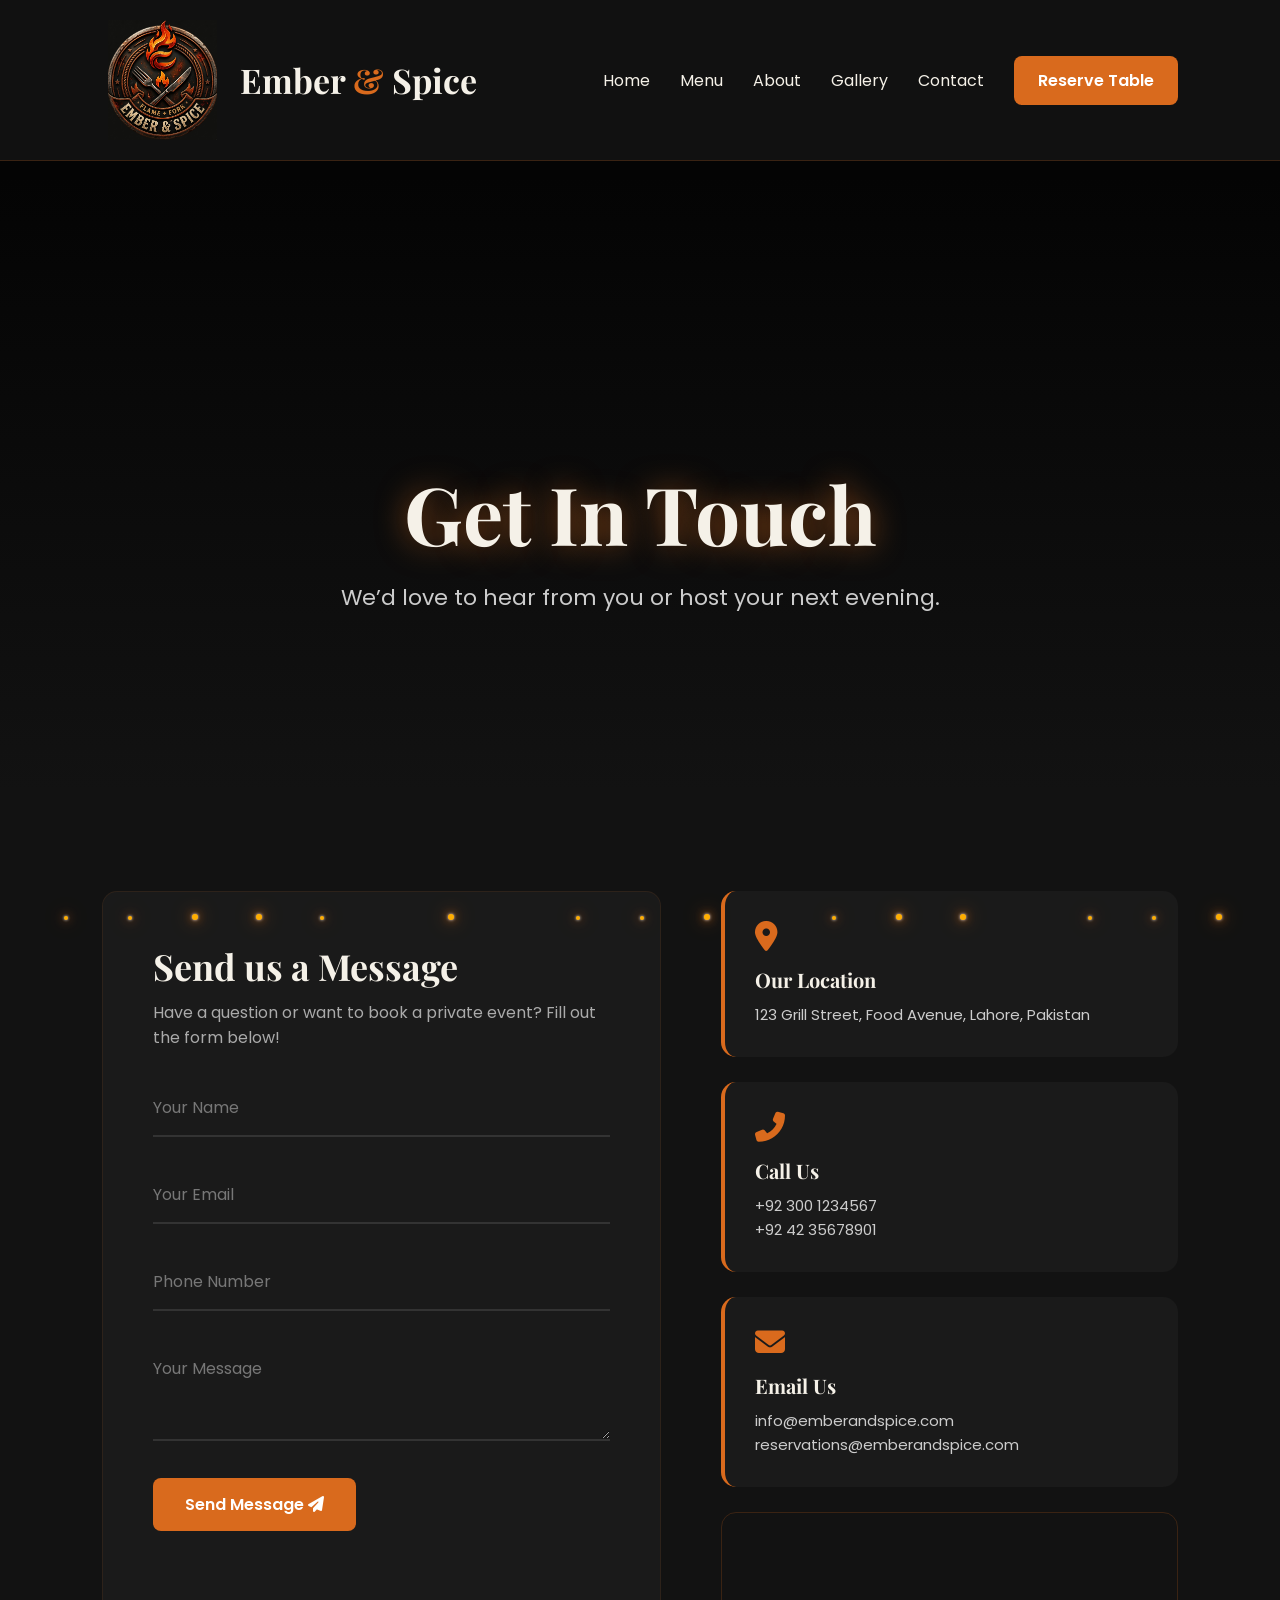
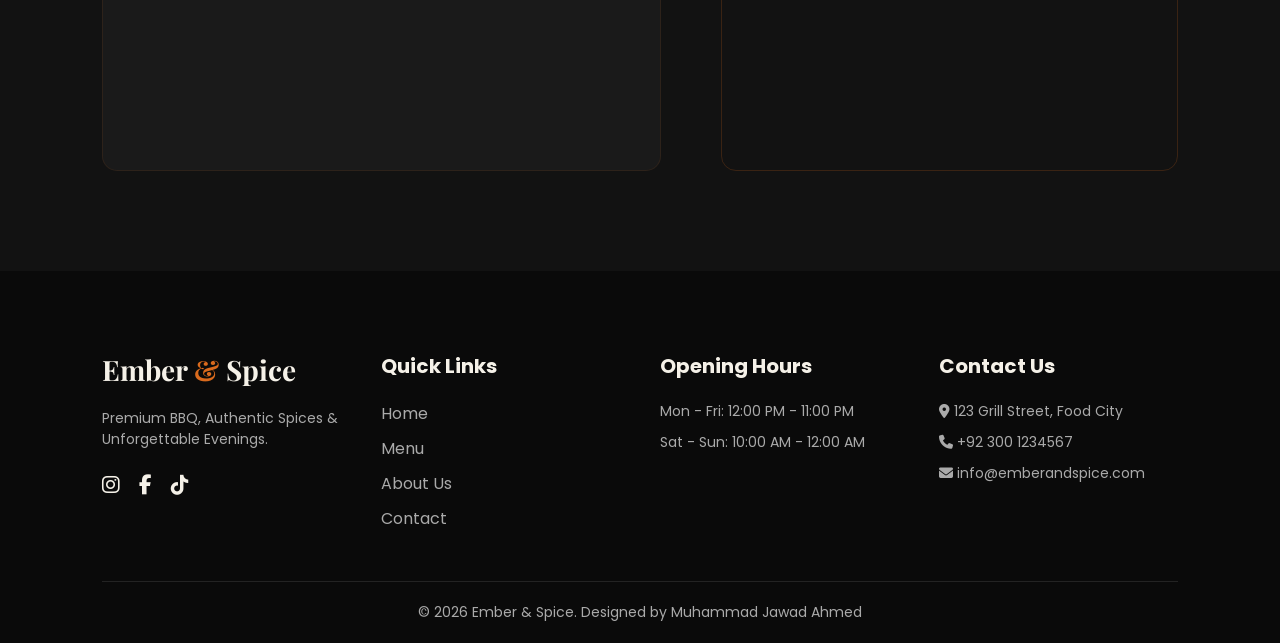
<file: contact.html>
<!DOCTYPE html>
<html lang="en">
<head>
    <meta charset="UTF-8">
    <meta name="author" content="Muhammad Jawad Ahmed">
    <meta name="description" content="Get in touch with Ember & Spice Restaurant.">
    <meta name="keywords" content="restaurant, contact, bbq, reservations">
    <meta name="viewport" content="width=device-width, initial-scale=1.0">
    <title>Contact Us - Ember & Spice</title>
    <link rel="stylesheet" href="contact.css">
    <link rel="stylesheet" href="responsive.css">
    <link rel="stylesheet" href="https://cdnjs.cloudflare.com/ajax/libs/font-awesome/6.5.0/css/all.min.css">
    <link href="https://fonts.googleapis.com/css2?family=Playfair+Display:wght@400;700&family=Poppins:wght@300;400;600&display=swap" rel="stylesheet">
</head>

<body>

        <nav class="navbar">
        <a href="index.html" class="logo-container">
            <img src="logo.png" alt="Ember & Spice Logo">
            <h2>Ember <span>&</span> Spice</h2>
        </a>
        
        <!-- Hamburger Icon -->
        <div class="hamburger" id="hamburger">
            <i class="fas fa-bars"></i>
        </div>

        <!-- Menu Wrapper -->
        <div class="mobile-menu" id="mobileMenu">
            <ul class="nav-links">
                <li><a href="index.html">Home</a></li>
                <li><a href="menu.html">Menu</a></li>
                <li><a href="about.html">About</a></li>
                <li><a href="gallery.html">Gallery</a></li>
                <li><a href="contact.html">Contact</a></li>
            </ul>
            <a href="reserve.html" class="reserve-btn">Reserve Table</a>
        </div>
    </nav>
    <!-- CHINGARIYAN / SPARKS -->
    <div class="embers">
        <span></span><span></span><span></span><span></span><span></span>
        <span></span><span></span><span></span><span></span><span></span>
        <span></span><span></span><span></span><span></span><span></span>
    </div>

    <!-- CONTACT HERO SECTION -->
    <section class="contact-hero">
        <video autoplay muted loop playsinline class="contact-hero-video">
            <source src="https://cdn.pixabay.com/video/2020/05/25/40130-424930783_large.mp4" type="video/mp4">
        </video>
        <div class="contact-hero-overlay"></div>
        <div class="contact-hero-content">
            <h1 class="reveal">Get In Touch</h1>
            <p class="reveal">We’d love to hear from you or host your next evening.</p>
        </div>
    </section>

    <!-- CONTACT MAIN SECTION -->
    <section class="contact-section">
        <div class="contact-container">
            
            <!-- Contact Form -->
            <div class="contact-form reveal">
                <h2>Send us a Message</h2>
                <p>Have a question or want to book a private event? Fill out the form below!</p>
                
                <form id="contactForm">
                    <div class="input-group">
                        <input type="text" required>
                        <label>Your Name</label>
                    </div>
                    <div class="input-group">
                        <input type="email" required>
                        <label>Your Email</label>
                    </div>
                    <div class="input-group">
                        <input type="tel" required>
                        <label>Phone Number</label>
                    </div>
                    <div class="input-group">
                        <textarea required></textarea>
                        <label>Your Message</label>
                    </div>
                    <button type="submit" class="btn-primary submit-btn">Send Message <i class="fas fa-paper-plane"></i></button>
                </form>
            </div>

            <!-- Contact Info & Map -->
            <div class="contact-info reveal">
                <div class="info-card">
                    <i class="fas fa-map-marker-alt"></i>
                    <h4>Our Location</h4>
                    <p>123 Grill Street, Food Avenue, Lahore, Pakistan</p>
                </div>
                <div class="info-card">
                    <i class="fas fa-phone-alt"></i>
                    <h4>Call Us</h4>
                    <p>+92 300 1234567</p>
                    <p>+92 42 35678901</p>
                </div>
                <div class="info-card">
                    <i class="fas fa-envelope"></i>
                    <h4>Email Us</h4>
                    <p>info@emberandspice.com</p>
                    <p>reservations@emberandspice.com</p>
                </div>

                <!-- Google Map Embed -->
                <div class="map-container">
                    <iframe src="https://www.google.com/maps/embed?pb=!1m18!1m12!1m3!1d3401.0!2d74.35!3d31.52!2m3!1f0!2f0!3f0!3m2!1i1024!2i768!4f13.1!3m3!1m2!1s0x0%3A0x0!2zMzHCsDMxJzEyLjAiTiA3NMKwMjEnMDAuMCJF!5e0!3m2!1sen!2s!4v1234567890" width="100%" height="250" style="border:0; border-radius: 12px;" allowfullscreen="" loading="lazy"></iframe>
                </div>
            </div>

        </div>
    </section>

    <!-- FOOTER -->
    <footer>
        <div class="footer-content">
            <div class="footer-col">
                <h3>Ember <span>&</span> Spice</h3>
                <p>Premium BBQ, Authentic Spices & Unforgettable Evenings.</p>
                <div class="social-links">
                    <a href="#"><i class="fab fa-instagram"></i></a>
                    <a href="#"><i class="fab fa-facebook-f"></i></a>
                    <a href="#"><i class="fab fa-tiktok"></i></a>
                </div>
            </div>
            <div class="footer-col">
                <h4>Quick Links</h4>
                <ul>
                    <li><a href="index.html">Home</a></li>
                    <li><a href="menu.html">Menu</a></li>
                    <li><a href="about.html">About Us</a></li>
                    <li><a href="contact.html">Contact</a></li>
                </ul>
            </div>
            <div class="footer-col">
                <h4>Opening Hours</h4>
                <p>Mon - Fri: 12:00 PM - 11:00 PM</p>
                <p>Sat - Sun: 10:00 AM - 12:00 AM</p>
            </div>
            <div class="footer-col">
                <h4>Contact Us</h4>
                <p><i class="fas fa-map-marker-alt"></i> 123 Grill Street, Food City</p>
                <p><i class="fas fa-phone"></i> +92 300 1234567</p>
                <p><i class="fas fa-envelope"></i> info@emberandspice.com</p>
            </div>
        </div>
        <div class="footer-bottom">
            <p>&copy; 2026 Ember & Spice. Designed by Muhammad Jawad Ahmed</p>
        </div>
    </footer>

    <script src="script.js"></script>
</body>
</html>
</file>
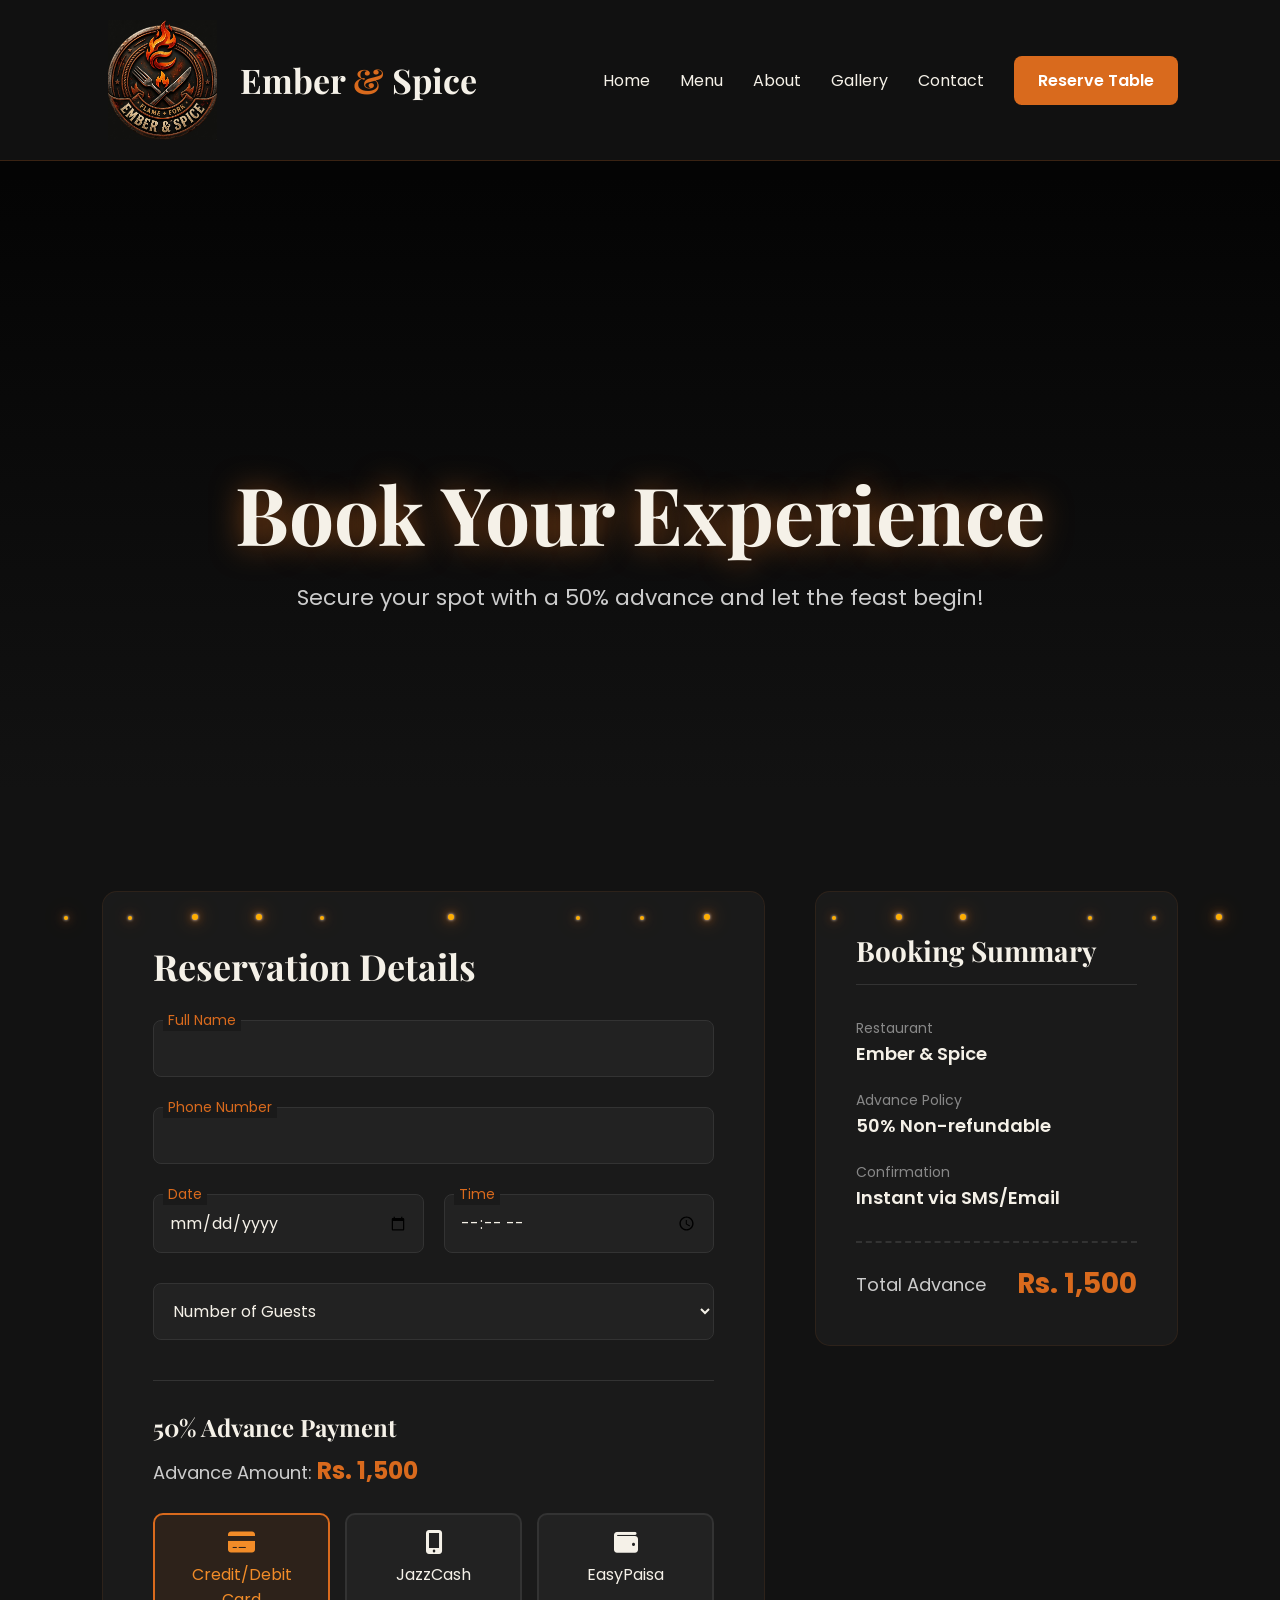
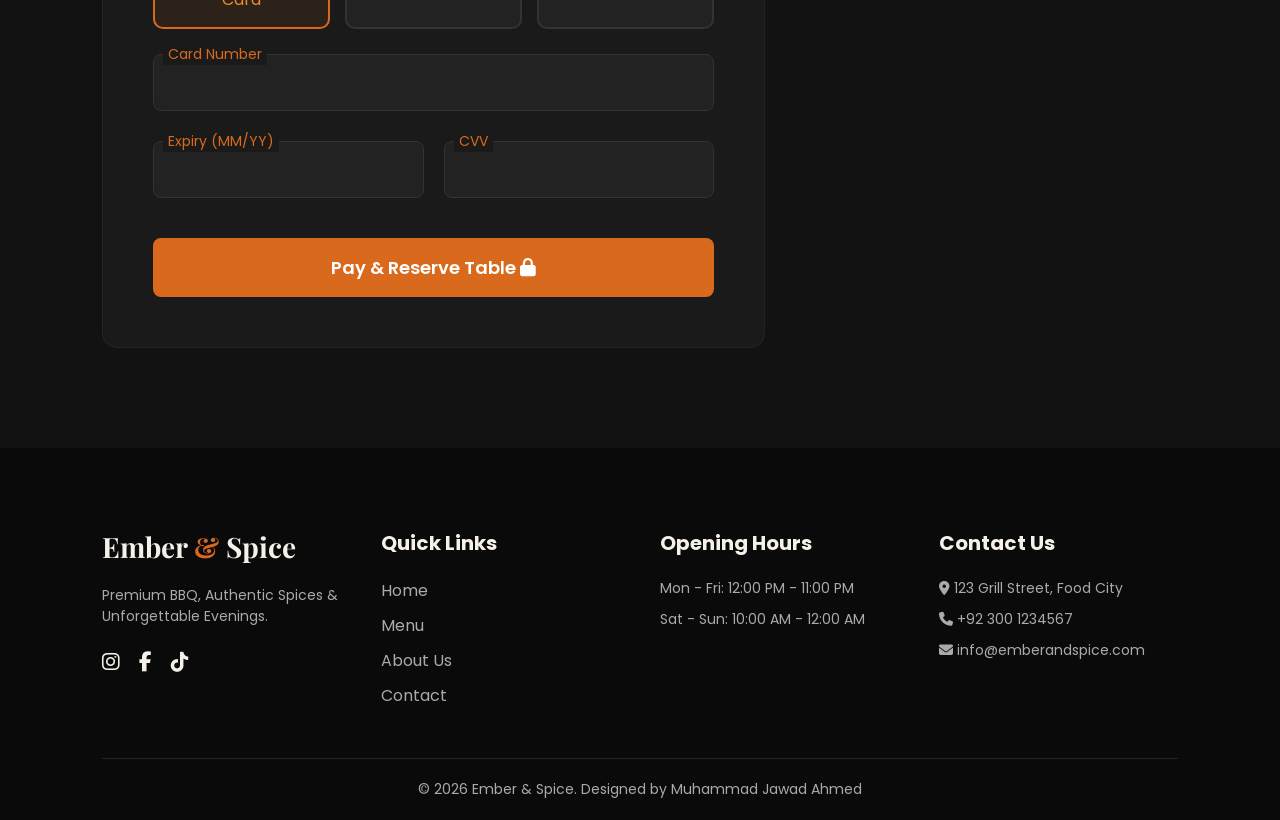
<file: reserve.html>
<!DOCTYPE html>
<html lang="en">
<head>
    <meta charset="UTF-8">
    <meta name="author" content="Muhammad Jawad Ahmed">
    <meta name="description" content="Reserve your table at Ember & Spice.">
    <meta name="keywords" content="restaurant, reservation, booking, bbq">
    <meta name="viewport" content="width=device-width, initial-scale=1.0">
    <title>Reserve Table - Ember & Spice</title>
    <link rel="stylesheet" href="reserve.css">
    <link rel="stylesheet" href="responsive.css">
    <link rel="stylesheet" href="https://cdnjs.cloudflare.com/ajax/libs/font-awesome/6.5.0/css/all.min.css">
    <link href="https://fonts.googleapis.com/css2?family=Playfair+Display:wght@400;700&family=Poppins:wght@300;400;600&display=swap" rel="stylesheet">
</head>

<body>

    <nav class="navbar">
        <a href="index.html" class="logo-container">
            <img src="logo.png" alt="Ember & Spice Logo">
            <h2>Ember <span>&</span> Spice</h2>
        </a>
        
        <!-- Hamburger Icon -->
        <div class="hamburger" id="hamburger">
            <i class="fas fa-bars"></i>
        </div>

        <!-- Menu Wrapper -->
        <div class="mobile-menu" id="mobileMenu">
            <ul class="nav-links">
                <li><a href="index.html">Home</a></li>
                <li><a href="menu.html">Menu</a></li>
                <li><a href="about.html">About</a></li>
                <li><a href="gallery.html">Gallery</a></li>
                <li><a href="contact.html">Contact</a></li>
            </ul>
            <a href="reserve.html" class="reserve-btn">Reserve Table</a>
        </div>
    </nav>

    <!-- CHINGARIYAN / SPARKS -->
    <div class="embers">
        <span></span><span></span><span></span><span></span><span></span>
        <span></span><span></span><span></span><span></span><span></span>
        <span></span><span></span><span></span><span></span><span></span>
    </div>

    <!-- RESERVE HERO SECTION -->
    <section class="reserve-hero">
        <video autoplay muted loop playsinline class="reserve-hero-video">
            <source src="https://cdn.pixabay.com/video/2020/05/25/40130-424930783_large.mp4" type="video/mp4">
        </video>
        <div class="reserve-hero-overlay"></div>
        <div class="reserve-hero-content">
            <h1 class="reveal">Book Your Experience</h1>
            <p class="reveal">Secure your spot with a 50% advance and let the feast begin!</p>
        </div>
    </section>

    <!-- RESERVATION FORM SECTION -->
    <section class="booking-section" id="bookingSection">
        <div class="booking-container">
            
            <!-- Booking Details -->
            <div class="booking-form reveal">
                <h2>Reservation Details</h2>
                <form id="reserveForm">
                    <div class="input-group">
                        <input type="text" required>
                        <label>Full Name</label>
                    </div>
                    <div class="input-group">
                        <input type="tel" required>
                        <label>Phone Number</label>
                    </div>
                    <div class="row">
                        <div class="input-group">
                            <input type="date" required>
                            <label>Date</label>
                        </div>
                        <div class="input-group">
                            <input type="time" required>
                            <label>Time</label>
                        </div>
                    </div>
                    <div class="input-group">
                        <select required>
                            <option value="" disabled selected>Number of Guests</option>
                            <option>1 - 2 Guests</option>
                            <option>3 - 5 Guests</option>
                            <option>6 - 10 Guests</option>
                            <option>10+ (Private Area)</option>
                        </select>
                    </div>

                    <!-- Payment Section -->
                    <div class="payment-section">
                        <h3>50% Advance Payment</h3>
                        <p class="price-tag">Advance Amount: <span>Rs. 1,500</span></p>
                        
                        <div class="payment-methods">
                            <label class="method-card active">
                                <input type="radio" name="payment" value="card" checked>
                                <i class="fas fa-credit-card"></i> Credit/Debit Card
                            </label>
                            <label class="method-card">
                                <input type="radio" name="payment" value="jazzcash">
                                <i class="fas fa-mobile-alt"></i> JazzCash
                            </label>
                            <label class="method-card">
                                <input type="radio" name="payment" value="easypaisa">
                                <i class="fas fa-wallet"></i> EasyPaisa
                            </label>
                        </div>

                        <!-- Card Details (Default Visible) -->
                        <div class="card-details" id="cardDetails">
                            <div class="input-group">
                                <input type="text" required>
                                <label>Card Number</label>
                            </div>
                            <div class="row">
                                <div class="input-group">
                                    <input type="text" required>
                                    <label>Expiry (MM/YY)</label>
                                </div>
                                <div class="input-group">
                                    <input type="text" required>
                                    <label>CVV</label>
                                </div>
                            </div>
                        </div>

                        <!-- Mobile Account Details (Hidden by default) -->
                        <div class="mobile-details" id="mobileDetails" style="display: none;">
                            <div class="input-group">
                                <input type="tel" required>
                                <label>JazzCash / EasyPaisa Number</label>
                            </div>
                            <div class="input-group">
                                <input type="text" required>
                                <label>OTP / PIN</label>
                            </div>
                        </div>
                    </div>

                    <button type="submit" class="btn-primary pay-btn">Pay & Reserve Table <i class="fas fa-lock"></i></button>
                </form>
            </div>

            <!-- Summary Sidebar -->
            <div class="booking-summary reveal">
                <h3>Booking Summary</h3>
                <div class="summary-item">
                    <span>Restaurant</span>
                    <p>Ember & Spice</p>
                </div>
                <div class="summary-item">
                    <span>Advance Policy</span>
                    <p>50% Non-refundable</p>
                </div>
                <div class="summary-item">
                    <span>Confirmation</span>
                    <p>Instant via SMS/Email</p>
                </div>
                <div class="summary-total">
                    <span>Total Advance</span>
                    <p>Rs. 1,500</p>
                </div>
            </div>

        </div>
    </section>

    <!-- SUCCESS POPUP / OVERLAY (Hidden by default) -->
    <div class="success-overlay" id="successOverlay">
        <div class="fireworks-container" id="fireworksContainer"></div>
        <div class="success-content">
            <div class="success-icon"><i class="fas fa-check-circle"></i></div>
            <h1>Congratulations!</h1>
            <h2>Your Table is Booked!</h2>
            <div class="table-number-box">
                <p>Your Assigned Table</p>
                <h1 id="assignedTable">E-7</h1>
            </div>
            <p class="success-msg">We look forward to hosting you. A confirmation has been sent to your phone.</p>
            <a href="contact.html" class="btn-primary">Back to Home</a>
        </div>
    </div>

    <!-- FOOTER -->
    <footer>
        <div class="footer-content">
            <div class="footer-col">
                <h3>Ember <span>&</span> Spice</h3>
                <p>Premium BBQ, Authentic Spices & Unforgettable Evenings.</p>
                <div class="social-links">
                    <a href="#"><i class="fab fa-instagram"></i></a>
                    <a href="#"><i class="fab fa-facebook-f"></i></a>
                    <a href="#"><i class="fab fa-tiktok"></i></a>
                </div>
            </div>
            <div class="footer-col">
                <h4>Quick Links</h4>
                <ul>
                    <li><a href="index.html">Home</a></li>
                    <li><a href="menu.html">Menu</a></li>
                    <li><a href="about.html">About Us</a></li>
                    <li><a href="contact.html">Contact</a></li>
                </ul>
            </div>
            <div class="footer-col">
                <h4>Opening Hours</h4>
                <p>Mon - Fri: 12:00 PM - 11:00 PM</p>
                <p>Sat - Sun: 10:00 AM - 12:00 AM</p>
            </div>
            <div class="footer-col">
                <h4>Contact Us</h4>
                <p><i class="fas fa-map-marker-alt"></i> 123 Grill Street, Food City</p>
                <p><i class="fas fa-phone"></i> +92 300 1234567</p>
                <p><i class="fas fa-envelope"></i> info@emberandspice.com</p>
            </div>
        </div>
        <div class="footer-bottom">
            <p>&copy; 2026 Ember & Spice. Designed by Muhammad Jawad Ahmed</p>
        </div>
    </footer>

    <script src="script.js"></script>
</body>
</html>
</file>
<file: contact.css>
* {
    margin: 0;
    padding: 0;
    box-sizing: border-box;
}

body {
    background: #121212;
    font-family: 'Poppins', sans-serif;
    color: #F5F1E8;
}

h1, h2, h3, h4 {
    font-family: 'Playfair Display', serif;
}

/* NAVBAR & EMBERS */
.navbar {
    background: rgba(18, 18, 18, 0.9);
    border-bottom: 1px solid rgba(217, 106, 29, 0.2);
    padding: 20px 8%;
    display: flex;
    justify-content: space-between;
    align-items: center;
    
    width: 100%;
    top: 0;
    z-index: 9999;
    backdrop-filter: blur(10px);
}

.logo-container { display: flex; align-items: center; gap: 18px; text-decoration: none; }
.logo-container img { width: 120px; height: 120px; object-fit: contain; display: block; }
.logo-container h2 { color: #F5F1E8; font-size: 34px; font-weight: 700; }
.logo-container span { color: #D96A1D; }
.nav-links { list-style: none; display: flex; gap: 30px; }
.nav-links a { text-decoration: none; color: #F5F1E8; font-size: 16px; transition: 0.3s; }
.nav-links a:hover, .nav-links a.active { color: #F28C28; }
.reserve-btn { text-decoration: none; background: #D96A1D; color: white; padding: 12px 24px; border-radius: 8px; transition: 0.3s; font-weight: 600; }
.reserve-btn:hover { background: #F28C28; transform: translateY(-2px); }

.embers { position: fixed; top: 0; left: 0; width: 100%; height: 100%; z-index: 999; pointer-events: none; }
.embers span { position: absolute; bottom: -20px; background: #ffae00; border-radius: 50%; box-shadow: 0 0 10px #D96A1D, 0 0 20px #F28C28, 0 0 3px #fff; animation: riseEmber linear infinite; }
.embers span:nth-child(odd) { width: 4px; height: 4px; }
.embers span:nth-child(even) { width: 6px; height: 6px; }
.embers span:nth-child(1) { left: 5%; animation-duration: 4s; animation-delay: 0s; }
.embers span:nth-child(2) { left: 15%; animation-duration: 6s; animation-delay: 1s; }
.embers span:nth-child(3) { left: 25%; animation-duration: 5s; animation-delay: 0.5s; }
.embers span:nth-child(4) { left: 35%; animation-duration: 7s; animation-delay: 2s; }
.embers span:nth-child(5) { left: 45%; animation-duration: 4.5s; animation-delay: 1.5s; }
.embers span:nth-child(6) { left: 55%; animation-duration: 6.5s; animation-delay: 0.8s; }
.embers span:nth-child(7) { left: 65%; animation-duration: 5.5s; animation-delay: 2.5s; }
.embers span:nth-child(8) { left: 75%; animation-duration: 7.5s; animation-delay: 0.2s; }
.embers span:nth-child(9) { left: 85%; animation-duration: 4.8s; animation-delay: 1.2s; }
.embers span:nth-child(10) { left: 95%; animation-duration: 6.2s; animation-delay: 3s; }
.embers span:nth-child(11) { left: 10%; animation-duration: 5.2s; animation-delay: 1.8s; }
.embers span:nth-child(12) { left: 20%; animation-duration: 7.2s; animation-delay: 0.4s; }
.embers span:nth-child(13) { left: 50%; animation-duration: 4.4s; animation-delay: 2.2s; }
.embers span:nth-child(14) { left: 70%; animation-duration: 6.8s; animation-delay: 0.9s; }
.embers span:nth-child(15) { left: 90%; animation-duration: 5.8s; animation-delay: 1.6s; }
@keyframes riseEmber { 0% { opacity: 0; transform: translateY(0) scale(1); } 20% { opacity: 1; } 80% { opacity: 0.8; } 100% { opacity: 0; transform: translateY(-1000px) scale(0.2); } }

/* CONTACT HERO SECTION */
.contact-hero {
    height: 70vh;
    display: flex;
    align-items: center;
    justify-content: center;
    text-align: center;
    position: relative;
    overflow: hidden;
    padding-top: 120px;
}

.contact-hero-video {
    position: absolute;
    top: 50%;
    left: 50%;
    min-width: 100%;
    min-height: 100%;
    transform: translate(-50%, -50%);
    z-index: 1;
}

.contact-hero-overlay {
    position: absolute;
    top: 0;
    left: 0;
    width: 100%;
    height: 100%;
    background: linear-gradient(rgba(0,0,0,0.8), rgba(18,18,18,0.95));
    z-index: 2;
}

.contact-hero-content {
    position: relative;
    z-index: 3;
}

.contact-hero-content h1 {
    font-size: 80px;
    color: #F5F1E8;
    margin-bottom: 15px;
    text-shadow: 0 0 30px rgba(217,106,29,0.6); 
}

.contact-hero-content p {
    font-size: 22px;
    color: #ccc;
}

/* CONTACT SECTION */
.contact-section {
    padding: 100px 8%;
    background: #121212;
}

.contact-container {
    display: flex;
    gap: 60px;
}

/* CONTACT FORM */
.contact-form {
    flex: 1;
    background: #1a1a1a;
    padding: 50px;
    border-radius: 15px;
    border: 1px solid rgba(217,106,29,0.1);
}

.contact-form h2 {
    font-size: 36px;
    margin-bottom: 10px;
}

.contact-form > p {
    color: #aaa;
    margin-bottom: 30px;
}

.input-group {
    position: relative;
    margin-bottom: 30px;
}

.input-group input, 
.input-group textarea {
    width: 100%;
    padding: 15px;
    background: transparent;
    border: none;
    border-bottom: 2px solid #333;
    color: #F5F1E8;
    font-family: 'Poppins', sans-serif;
    font-size: 16px;
    outline: none;
    transition: 0.3s ease;
}

.input-group textarea {
    resize: vertical;
    min-height: 100px;
}

.input-group label {
    position: absolute;
    top: 15px;
    left: 0;
    color: #777;
    font-size: 16px;
    pointer-events: none;
    transition: 0.3s ease;
}

/* Input Focus Effects */
.input-group input:focus, 
.input-group textarea:focus {
    border-bottom: 2px solid #D96A1D;
    box-shadow: 0 5px 15px rgba(217,106,29,0.1);
}

.input-group input:focus ~ label,
.input-group input:valid ~ label,
.input-group textarea:focus ~ label,
.input-group textarea:valid ~ label {
    top: -10px;
    left: 0;
    color: #D96A1D;
    font-size: 14px;
}

.btn-primary {
    display: inline-block;
    text-decoration: none;
    background: #D96A1D;
    color: white;
    padding: 14px 32px;
    border: none;
    border-radius: 8px;
    font-weight: 600;
    font-size: 16px;
    font-family: 'Poppins', sans-serif;
    cursor: pointer;
    transition: 0.3s;
}

.btn-primary:hover {
    background: #F28C28;
    transform: translateY(-3px);
    box-shadow: 0 10px 20px rgba(217,106,29,0.3);
}

/* CONTACT INFO */
.contact-info {
    flex: 1;
    display: flex;
    flex-direction: column;
    gap: 25px;
}

.info-card {
    background: #1a1a1a;
    padding: 30px;
    border-radius: 15px;
    border-left: 4px solid #D96A1D;
    transition: transform 0.3s ease, box-shadow 0.3s ease;
}

.info-card:hover {
    transform: translateY(-5px);
    box-shadow: 0 10px 20px rgba(0,0,0,0.3);
}

.info-card i {
    font-size: 30px;
    color: #D96A1D;
    margin-bottom: 15px;
}

.info-card h4 {
    font-size: 20px;
    margin-bottom: 10px;
    color: #F5F1E8;
}

.info-card p {
    color: #ccc;
    font-size: 15px;
    line-height: 1.6;
}

.map-container {
    border-radius: 15px;
    overflow: hidden;
    border: 1px solid rgba(217,106,29,0.2);
    flex-grow: 1;
}

/* REVEAL ANIMATION CLASS */
.reveal {
    opacity: 0;
    transform: translateY(40px);
    transition: all 0.8s ease-out;
}

.reveal.active {
    opacity: 1;
    transform: translateY(0);
}

/* FOOTER */
footer { background: #0a0a0a; padding: 80px 8% 20px; color: #aaa; }
.footer-content { display: grid; grid-template-columns: repeat(4, 1fr); gap: 40px; margin-bottom: 40px; }
.footer-col h3 { font-size: 28px; color: #F5F1E8; margin-bottom: 20px; }
.footer-col h3 span { color: #D96A1D; }
.footer-col h4 { font-size: 20px; color: #F5F1E8; margin-bottom: 20px; font-family: 'Poppins', sans-serif; }
.footer-col p { margin-bottom: 10px; font-size: 14px; }
.social-links { margin-top: 20px; }
.social-links a { color: #F5F1E8; font-size: 20px; margin-right: 15px; transition: 0.3s; }
.social-links a:hover { color: #D96A1D; }
.footer-col ul { list-style: none; }
.footer-col ul li a { text-decoration: none; color: #aaa; display: block; margin-bottom: 10px; transition: 0.3s; }
.footer-col ul li a:hover { color: #D96A1D; padding-left: 5px; }
.footer-bottom { text-align: center; padding-top: 20px; border-top: 1px solid rgba(255,255,255,0.1); font-size: 14px; }
</file>
<file: responsive.css>
/* ========================================= */
/* UNIVERSAL RESPONSIVE CSS (FINAL FIX)      */
/* ========================================= */

@media (max-width: 768px) {
    * {
        box-sizing: border-box !important;
    }
    
    body {
        overflow-x: hidden !important;
        width: 100% !important;
    }

    /* --- 1. HAMBURGER NAVBAR --- */
    .hamburger {
        display: block !important;
        font-size: 28px;
        cursor: pointer;
        color: #F5F1E8;
        z-index: 10001;
    }

    .navbar {
        padding: 15px 5% !important;
        position: relative !important;
    }
    
    .logo-container img {
        width: 70px !important;
        height: 70px !important;
    }
    
    .logo-container h2 {
        font-size: 22px !important;
    }

    /* LEFT SIDE Slide-in Menu */
    .mobile-menu {
        position: fixed;
        top: 0;
        left: -100%;
        width: 75%;
        height: 100vh;
        background: rgba(18, 18, 18, 0.98);
        backdrop-filter: blur(15px);
        flex-direction: column;
        justify-content: flex-start !important;
        align-items: center;
        padding-top: 80px;
        gap: 20px !important;
        transition: left 0.4s ease-in-out;
        z-index: 10000;
        border-right: 2px solid rgba(217,106,29,0.2);
        overflow-y: auto;
    }

    .mobile-menu.active {
        left: 0;
    }

    .nav-links {
        flex-direction: column;
        gap: 20px !important;
        list-style: none;
        padding: 0;
        margin: 0;
        text-align: center;
    }

    .nav-links a {
        font-size: 20px !important;
        display: block;
        padding: 5px 0;
    }
    
    .reserve-btn {
        margin-top: 20px;
        display: inline-block;
    }

    /* --- 2. HERO SECTIONS --- */
    .hero, .menu-hero, .about-hero, .gallery-hero, .contact-hero, .reserve-hero {
        padding-top: 50px !important;
        height: auto !important;
        min-height: 60vh !important;
        position: relative;
    }
    
    .hero-content, .menu-hero-content, .about-hero-content, 
    .gallery-hero-content, .contact-hero-content, .reserve-hero-content {
        padding: 60px 20px !important;
    }
    
    .hero-content h1, .menu-hero-content h1, .about-hero-content h1, 
    .gallery-hero-content h1, .contact-hero-content h1, .reserve-hero-content h1 {
        font-size: 36px !important;
    }
    
    .hero-content p, .menu-hero-content p, .about-hero-content p, 
    .gallery-hero-content p, .contact-hero-content p, .reserve-hero-content p {
        font-size: 16px !important;
    }

    /* --- 3. TEXT & SPLIT SECTIONS (Center Stack) --- */
    .about-section, .chef-section, .contact-container, .booking-container {
        flex-direction: column !important;
        padding: 50px 5% !important;
        gap: 30px !important;
        overflow: hidden !important;
        text-align: center !important; 
    }
    
    .about-img, .about-text, .chef-img, .chef-text, 
    .contact-form, .contact-info, .booking-form, .booking-summary {
        width: 100% !important;
        min-width: 100% !important;
        padding: 0 !important;
        text-align: center !important;
    }

    /* FIX: Images center aur perfect size on mobile */
    .about-img img, .chef-img img {
        width: 100% !important;
        max-width: 500px !important; /* Zyada badi nahi hogi */
        margin: 0 auto !important; /* Center image */
        height: auto !important;
        border-radius: 12px !important;
    }

    /* --- 4. NORMAL SECTIONS (Features, Reviews, Values) - NO SLIDING --- */
    .features-section {
        flex-direction: column !important;
        align-items: center !important;
        padding: 50px 5% !important;
    }
    
    .feature-item {
        width: 100% !important;
        min-width: 100% !important;
        padding: 30px 10px !important;
    }

    .reviews-grid, .values-grid {
        display: grid !important;
        grid-template-columns: 1fr !important;
        gap: 20px !important;
        overflow-x: hidden !important;
        padding: 0 !important;
    }
    
    .review-card, .value-card {
        min-width: 100% !important;
        width: 100% !important;
    }

    /* --- 5. ONLY SLIDER SECTIONS (Menu, Gallery) --- */
    .dishes-grid, .gallery-grid, .menu-slider {
        display: flex !important;
        flex-direction: row !important;
        overflow-x: auto !important;
        scroll-snap-type: x mandatory !important;
        gap: 15px !important;
        padding: 20px 5% 40px 5% !important;
        scrollbar-width: none !important;
        width: 100% !important;
    }

    .dishes-grid::-webkit-scrollbar, .gallery-grid::-webkit-scrollbar, 
    .menu-slider::-webkit-scrollbar {
        display: none !important;
    }

    .dish-card, .gallery-item, .menu-card {
        min-width: 80vw !important;
        max-width: 80vw !important;
        scroll-snap-align: start !important;
        flex-shrink: 0 !important;
    }
    
    .gallery-item.tall {
        grid-row: span 1 !important;
        height: 250px !important;
    }
    
    .gallery-item {
        height: 250px !important;
    }

    /* --- 6. FORMS & FOOTER --- */
    .row {
        flex-direction: column !important;
        gap: 0 !important;
    }

    .payment-methods {
        flex-direction: column !important;
        gap: 10px !important;
    }
    
    .input-group {
        width: 100% !important;
    }
    
    .input-group input, .input-group select, .input-group textarea {
        width: 100% !important;
        box-sizing: border-box !important;
    }

    .footer-content {
        grid-template-columns: 1fr !important;
        text-align: center;
        gap: 30px !important;
    }
    
    .social-links {
        justify-content: center !important;
    }
    
    .footer-col ul li a:hover {
        padding-left: 0 !important;
    }

    /* Hide Slider Arrow Buttons on Mobile */
    .slider-nav {
        display: none !important;
    }
}
    /* --- ABOUT PAGE STORY & CHEF SECTION MOBILE FIX --- */
    .about-story-section, .chef-section {
        flex-direction: column !important;
        text-align: center !important;
        padding: 50px 5% !important;
        gap: 30px !important;
        overflow: hidden !important;
    }

    .story-img, .story-text, .chef-img, .chef-text {
        width: 100% !important;
        min-width: 100% !important;
    }

    .story-img img, .chef-img img {
        max-width: 500px !important; /* Image itni badi nahi hogi */
        margin: 0 auto !important; /* Center image */
        height: auto !important;
        border-radius: 12px !important;
    }
/* --- VERY SMALL MOBILES --- */
@media (max-width: 480px) {
    .hero-content h1, .menu-hero-content h1, .about-hero-content h1, 
    .gallery-hero-content h1, .contact-hero-content h1, .reserve-hero-content h1 {
        font-size: 28px !important;
    }
    
    .reserve-btn {
        padding: 8px 15px !important;
        font-size: 14px !important;
    }
    
    .booking-form, .contact-form, .booking-summary {
        padding: 20px !important;
    }
}

/* --- DESKTOP FIXES --- */
@media (min-width: 769px) {
    .hamburger {
        display: none !important;
    }
    .mobile-menu {
        display: flex !important;
        align-items: center;
        gap: 30px;
        position: relative;
        left: 0 !important;
        flex-direction: row;
        padding: 0;
        background: transparent;
        border: none;
        backdrop-filter: none;
        height: auto;
        width: auto;
    }
}
</file>
<file: reserve.css>
* {
    margin: 0;
    padding: 0;
    box-sizing: border-box;
}

body {
    background: #121212;
    font-family: 'Poppins', sans-serif;
    color: #F5F1E8;
}

h1, h2, h3, h4 {
    font-family: 'Playfair Display', serif;
}

/* NAVBAR & EMBERS */
.navbar {
    background: rgba(18, 18, 18, 0.9);
    border-bottom: 1px solid rgba(217, 106, 29, 0.2);
    padding: 20px 8%;
    display: flex;
    justify-content: space-between;
    align-items: center;
    
    width: 100%;
    top: 0;
    z-index: 9999;
    backdrop-filter: blur(10px);
}

.logo-container { display: flex; align-items: center; gap: 18px; text-decoration: none; }
.logo-container img { width: 120px; height: 120px; object-fit: contain; display: block; }
.logo-container h2 { color: #F5F1E8; font-size: 34px; font-weight: 700; }
.logo-container span { color: #D96A1D; }
.nav-links { list-style: none; display: flex; gap: 30px; }
.nav-links a { text-decoration: none; color: #F5F1E8; font-size: 16px; transition: 0.3s; }
.nav-links a:hover, .nav-links a.active { color: #F28C28; }
.reserve-btn { text-decoration: none; background: #D96A1D; color: white; padding: 12px 24px; border-radius: 8px; transition: 0.3s; font-weight: 600; }
.reserve-btn:hover { background: #F28C28; transform: translateY(-2px); }

.embers { position: fixed; top: 0; left: 0; width: 100%; height: 100%; z-index: 999; pointer-events: none; }
.embers span { position: absolute; bottom: -20px; background: #ffae00; border-radius: 50%; box-shadow: 0 0 10px #D96A1D, 0 0 20px #F28C28, 0 0 3px #fff; animation: riseEmber linear infinite; }
.embers span:nth-child(odd) { width: 4px; height: 4px; }
.embers span:nth-child(even) { width: 6px; height: 6px; }
.embers span:nth-child(1) { left: 5%; animation-duration: 4s; animation-delay: 0s; }
.embers span:nth-child(2) { left: 15%; animation-duration: 6s; animation-delay: 1s; }
.embers span:nth-child(3) { left: 25%; animation-duration: 5s; animation-delay: 0.5s; }
.embers span:nth-child(4) { left: 35%; animation-duration: 7s; animation-delay: 2s; }
.embers span:nth-child(5) { left: 45%; animation-duration: 4.5s; animation-delay: 1.5s; }
.embers span:nth-child(6) { left: 55%; animation-duration: 6.5s; animation-delay: 0.8s; }
.embers span:nth-child(7) { left: 65%; animation-duration: 5.5s; animation-delay: 2.5s; }
.embers span:nth-child(8) { left: 75%; animation-duration: 7.5s; animation-delay: 0.2s; }
.embers span:nth-child(9) { left: 85%; animation-duration: 4.8s; animation-delay: 1.2s; }
.embers span:nth-child(10) { left: 95%; animation-duration: 6.2s; animation-delay: 3s; }
.embers span:nth-child(11) { left: 10%; animation-duration: 5.2s; animation-delay: 1.8s; }
.embers span:nth-child(12) { left: 20%; animation-duration: 7.2s; animation-delay: 0.4s; }
.embers span:nth-child(13) { left: 50%; animation-duration: 4.4s; animation-delay: 2.2s; }
.embers span:nth-child(14) { left: 70%; animation-duration: 6.8s; animation-delay: 0.9s; }
.embers span:nth-child(15) { left: 90%; animation-duration: 5.8s; animation-delay: 1.6s; }
@keyframes riseEmber { 0% { opacity: 0; transform: translateY(0) scale(1); } 20% { opacity: 1; } 80% { opacity: 0.8; } 100% { opacity: 0; transform: translateY(-1000px) scale(0.2); } }

/* RESERVE HERO SECTION */
.reserve-hero {
    height: 70vh;
    display: flex;
    align-items: center;
    justify-content: center;
    text-align: center;
    position: relative;
    overflow: hidden;
    padding-top: 120px;
}

.reserve-hero-video {
    position: absolute;
    top: 50%;
    left: 50%;
    min-width: 100%;
    min-height: 100%;
    transform: translate(-50%, -50%);
    z-index: 1;
}

.reserve-hero-overlay {
    position: absolute;
    top: 0;
    left: 0;
    width: 100%;
    height: 100%;
    background: linear-gradient(rgba(0,0,0,0.8), rgba(18,18,18,0.95));
    z-index: 2;
}

.reserve-hero-content {
    position: relative;
    z-index: 3;
}

.reserve-hero-content h1 {
    font-size: 80px;
    color: #F5F1E8;
    margin-bottom: 15px;
    text-shadow: 0 0 30px rgba(217,106,29,0.6); 
}

.reserve-hero-content p {
    font-size: 22px;
    color: #ccc;
}

/* BOOKING SECTION */
.booking-section {
    padding: 100px 8%;
    background: #121212;
}

.booking-container {
    display: flex;
    gap: 50px;
}

/* Form */
.booking-form {
    flex: 2;
    background: #1a1a1a;
    padding: 50px;
    border-radius: 15px;
    border: 1px solid rgba(217,106,29,0.1);
}

.booking-form h2 {
    font-size: 36px;
    margin-bottom: 30px;
}

.row {
    display: flex;
    gap: 20px;
}

.row .input-group {
    flex: 1;
}

.input-group {
    position: relative;
    margin-bottom: 30px;
}

.input-group input, 
.input-group select,
.input-group textarea {
    width: 100%;
    padding: 15px;
    background: #222;
    border: 1px solid #333;
    border-radius: 8px;
    color: #F5F1E8;
    font-family: 'Poppins', sans-serif;
    font-size: 16px;
    outline: none;
    transition: 0.3s ease;
}

.input-group select option {
    background: #121212;
}

.input-group label {
    position: absolute;
    top: -10px;
    left: 10px;
    background: #1a1a1a;
    padding: 0 5px;
    color: #D96A1D;
    font-size: 14px;
    pointer-events: none;
    transition: 0.3s ease;
}

.input-group input:focus, 
.input-group select:focus {
    border-color: #D96A1D;
    box-shadow: 0 0 10px rgba(217,106,29,0.2);
}

/* Payment Section */
.payment-section {
    margin-top: 40px;
    padding-top: 30px;
    border-top: 1px solid #333;
}

.payment-section h3 {
    font-size: 24px;
    margin-bottom: 10px;
}

.price-tag {
    margin-bottom: 25px;
    color: #ccc;
    font-size: 18px;
}

.price-tag span {
    color: #D96A1D;
    font-weight: 700;
    font-size: 24px;
}

.payment-methods {
    display: flex;
    gap: 15px;
    margin-bottom: 25px;
}

.method-card {
    flex: 1;
    background: #222;
    border: 2px solid #333;
    border-radius: 10px;
    padding: 15px;
    text-align: center;
    cursor: pointer;
    transition: 0.3s ease;
}

.method-card i {
    display: block;
    font-size: 24px;
    margin-bottom: 8px;
}

.method-card:hover {
    border-color: #D96A1D;
}

.method-card.active {
    border-color: #D96A1D;
    background: rgba(217, 106, 29, 0.1);
    color: #F28C28;
}

.method-card input[type="radio"] {
    display: none;
}

.btn-primary {
    display: inline-block;
    text-decoration: none;
    background: #D96A1D;
    color: white;
    padding: 16px 32px;
    border: none;
    border-radius: 8px;
    font-weight: 600;
    font-size: 18px;
    font-family: 'Poppins', sans-serif;
    cursor: pointer;
    transition: 0.3s;
    width: 100%;
    margin-top: 10px;
}

.btn-primary:hover {
    background: #F28C28;
    transform: translateY(-3px);
    box-shadow: 0 10px 20px rgba(217,106,29,0.3);
}

/* Summary Sidebar */
.booking-summary {
    flex: 1;
    background: #1a1a1a;
    padding: 40px;
    border-radius: 15px;
    border: 1px solid rgba(217,106,29,0.1);
    height: fit-content;
}

.booking-summary h3 {
    font-size: 28px;
    margin-bottom: 30px;
    border-bottom: 1px solid #333;
    padding-bottom: 15px;
}

.summary-item {
    margin-bottom: 20px;
}

.summary-item span {
    color: #888;
    font-size: 14px;
}

.summary-item p {
    font-size: 18px;
    font-weight: 600;
}

.summary-total {
    margin-top: 30px;
    padding-top: 20px;
    border-top: 2px dashed #333;
    display: flex;
    justify-content: space-between;
    align-items: center;
}

.summary-total span {
    color: #ccc;
    font-size: 18px;
}

.summary-total p {
    color: #D96A1D;
    font-size: 28px;
    font-weight: 700;
}

/* SUCCESS OVERLAY & FIREWORKS */
.success-overlay {
    position: fixed;
    top: 0;
    left: 0;
    width: 100%;
    height: 100%;
    background: rgba(0,0,0,0.9);
    z-index: 99999;
    display: none; /* Hidden by default */
    justify-content: center;
    align-items: center;
    text-align: center;
    overflow: hidden;
}

.success-overlay.show {
    display: flex;
}

.success-content {
    position: relative;
    z-index: 10;
    animation: popIn 0.5s cubic-bezier(0.175, 0.885, 0.32, 1.275) forwards;
}

@keyframes popIn {
    0% { transform: scale(0.5); opacity: 0; }
    100% { transform: scale(1); opacity: 1; }
}

.success-icon {
    font-size: 80px;
    color: #28a745;
    margin-bottom: 20px;
    text-shadow: 0 0 30px rgba(40, 167, 69, 0.6);
}

.success-content h1 {
    font-size: 60px;
    color: #F5F1E8;
    margin-bottom: 10px;
}

.success-content h2 {
    font-size: 28px;
    color: #F28C28;
    margin-bottom: 40px;
    font-weight: 400;
}

.table-number-box {
    background: rgba(217, 106, 29, 0.1);
    border: 2px solid #D96A1D;
    padding: 20px 50px;
    border-radius: 15px;
    margin: 0 auto 30px;
    display: inline-block;
}

.table-number-box p {
    color: #ccc;
    font-size: 16px;
    margin-bottom: 5px;
}

.table-number-box h1 {
    font-size: 70px;
    color: #D96A1D;
    text-shadow: 0 0 20px rgba(217,106,29,0.5);
}

.success-msg {
    color: #aaa;
    margin-bottom: 30px;
}

.success-overlay .btn-primary {
    width: auto;
}

/* Firework Particles */
.fireworks-container {
    position: absolute;
    top: 0;
    left: 0;
    width: 100%;
    height: 100%;
    z-index: 1;
    pointer-events: none;
}

.particle {
    position: absolute;
    width: 8px;
    height: 8px;
    border-radius: 50%;
    animation: firework 1.5s ease-out forwards;
}

@keyframes firework {
    0% { transform: translate(0, 0); opacity: 1; }
    100% { transform: translate(var(--x), var(--y)); opacity: 0; }
}

/* REVEAL ANIMATION */
.reveal {
    opacity: 0;
    transform: translateY(40px);
    transition: all 0.8s ease-out;
}

.reveal.active {
    opacity: 1;
    transform: translateY(0);
}

/* FOOTER */
footer { background: #0a0a0a; padding: 80px 8% 20px; color: #aaa; }
.footer-content { display: grid; grid-template-columns: repeat(4, 1fr); gap: 40px; margin-bottom: 40px; }
.footer-col h3 { font-size: 28px; color: #F5F1E8; margin-bottom: 20px; }
.footer-col h3 span { color: #D96A1D; }
.footer-col h4 { font-size: 20px; color: #F5F1E8; margin-bottom: 20px; font-family: 'Poppins', sans-serif; }
.footer-col p { margin-bottom: 10px; font-size: 14px; }
.social-links { margin-top: 20px; }
.social-links a { color: #F5F1E8; font-size: 20px; margin-right: 15px; transition: 0.3s; }
.social-links a:hover { color: #D96A1D; }
.footer-col ul { list-style: none; }
.footer-col ul li a { text-decoration: none; color: #aaa; display: block; margin-bottom: 10px; transition: 0.3s; }
.footer-col ul li a:hover { color: #D96A1D; padding-left: 5px; }
.footer-bottom { text-align: center; padding-top: 20px; border-top: 1px solid rgba(255,255,255,0.1); font-size: 14px; }
</file>
